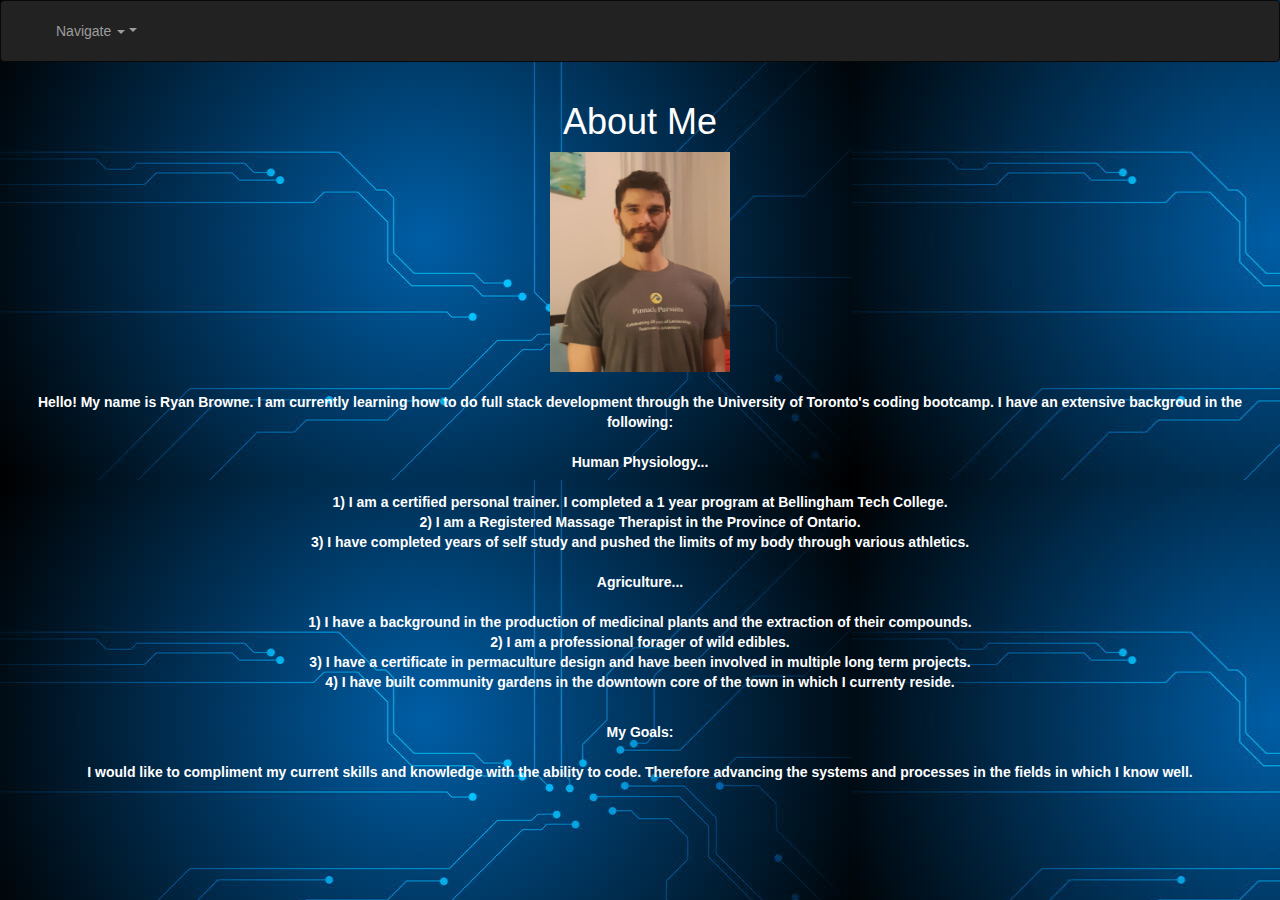
<file: index.html>
<!DOCTYPE html>
<html lang="en">
<head>
    <link rel="stylesheet" href="https://stackpath.bootstrapcdn.com/bootstrap/4.5.2/css/bootstrap.min.css" integrity="sha384-JcKb8q3iqJ61gNV9KGb8thSsNjpSL0n8PARn9HuZOnIxN0hoP+VmmDGMN5t9UJ0Z" crossorigin="anonymous">
    <link rel="stylesheet" href="./style.css">
    <meta name="viewport" content="width=device-width, initial-scale=1">
   <link rel="stylesheet" href="https://maxcdn.bootstrapcdn.com/bootstrap/3.4.1/css/bootstrap.min.css">
   <script src="https://ajax.googleapis.com/ajax/libs/jquery/3.5.1/jquery.min.js"></script>
   <script src="https://maxcdn.bootstrapcdn.com/bootstrap/3.4.1/js/bootstrap.min.js"></script>
    <title>Ryan's Developer Portfolio</title>
</head>
<body style="background-image: url(./images/download.jpg)">

    
  

  <nav class="navbar navbar-inverse">
    <div class="container-fluid">
      <div class="navbar-header">  
      </div>
      <div class="collapse navbar-collapse" id="myNavbar">
        <ul class="nav navbar-nav">
          <li class="dropdown">
            <a class="dropdown-toggle" data-toggle="dropdown" href="#">Navigate <span class="caret"></span></a>
            <ul class="dropdown-menu">
              <li><a href="./portfolio.html">Portfolio</a></li>
              <li><a href="./contact.html">Contact</a></li>
              <li><a href="./index.html">About Me</a></li>
            </ul>
          </li>
        </ul>
      </div>
    </div>
  </nav>
    
      <div class="container-fluid">
        
        <div class="row">
          <div class="col-sm-12 col-md-12 col-lg-12 align" style= "color:white;" >
            <h1>About Me</h1>
           <img src="./images/50510645_102984787488409_2384067136906592256_o.jpg" width="180px" height="220px"
           /> <p><b><br>Hello! My name is Ryan Browne. I am currently learning how to do full stack development
             through the University of Toronto's coding bootcamp. I have an extensive backgroud in the following:<br><br>Human Physiology...<br><br>
             1) I am a certified personal trainer. I completed a 1 year program at Bellingham Tech College.<br>
             2) I am a Registered Massage Therapist in the Province of Ontario.<br>
             3) I have completed years of self study and pushed the limits of my body through various athletics.<br><br>Agriculture...<br><br>
             1) I have a background in the production of medicinal plants and the extraction of their compounds.<br>
             2) I am a professional forager of wild edibles.<br>
             3) I have a certificate in permaculture design and have been involved in multiple long term projects.<br>
             4) I have built community gardens in the downtown core of the town in which I currenty reside.<br></div></div>
             
             
               
                  <div class="row">
                  <div class="col-sm-12 col-md-12 col-lg-12 align" style= "color:white;">
                  <p><br>My Goals:<br><br>
                  I would like to compliment my current skills and knowledge with the ability to code. Therefore advancing the systems and processes in the fields in which I know well.</p></div></div>

      </div>
    </div>
     


</body>

</html>
</file>
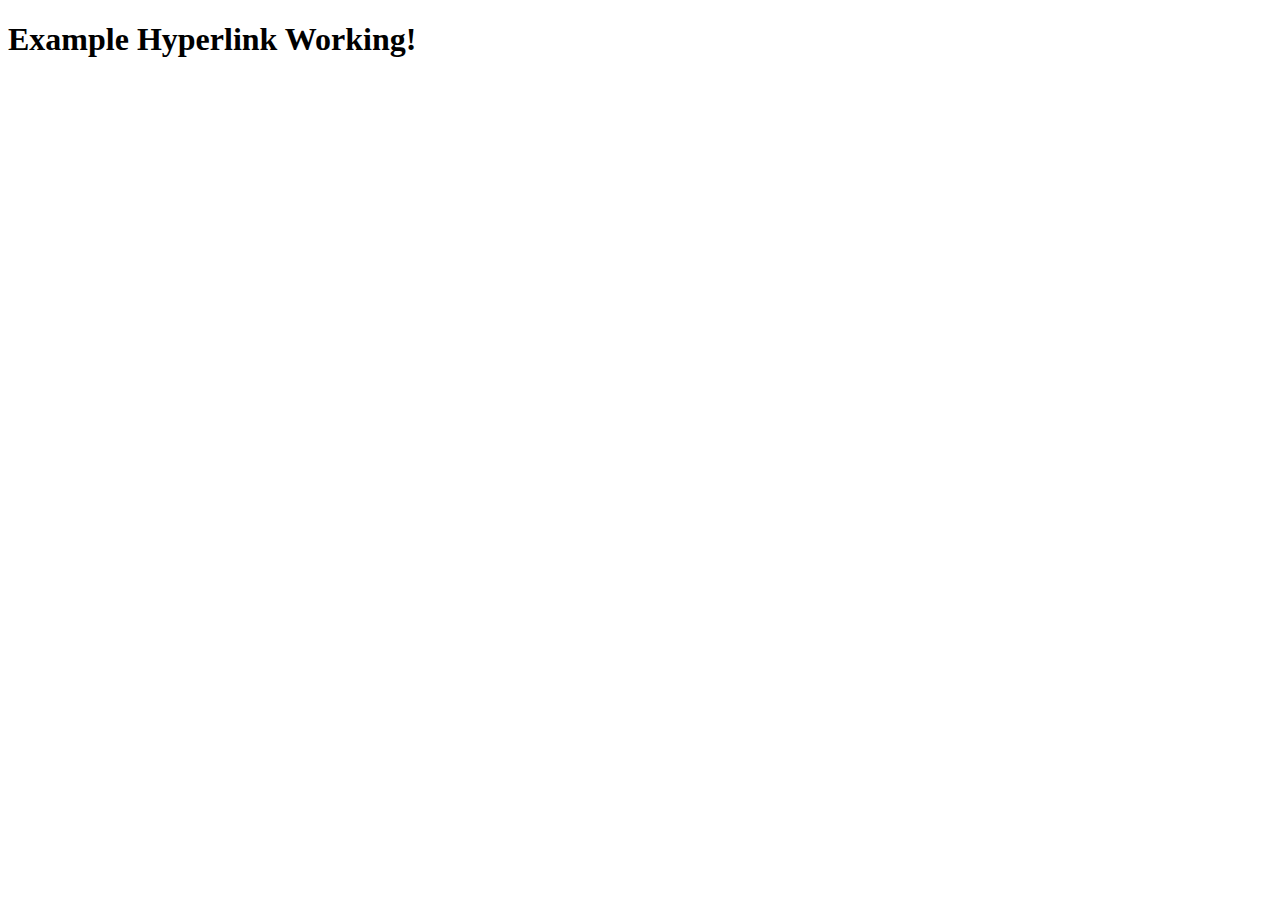
<file: examplehl.html>
<!DOCTYPE html>
<html lang="en">
<head>
    <meta charset="UTF-8">
    <meta name="viewport" content="width=device-width, initial-scale=1.0">
    <title>Example Hyperlink</title>
</head>
<body>
    <h1><b>Example Hyperlink Working!</b></h1>
</body>
</html>
</file>
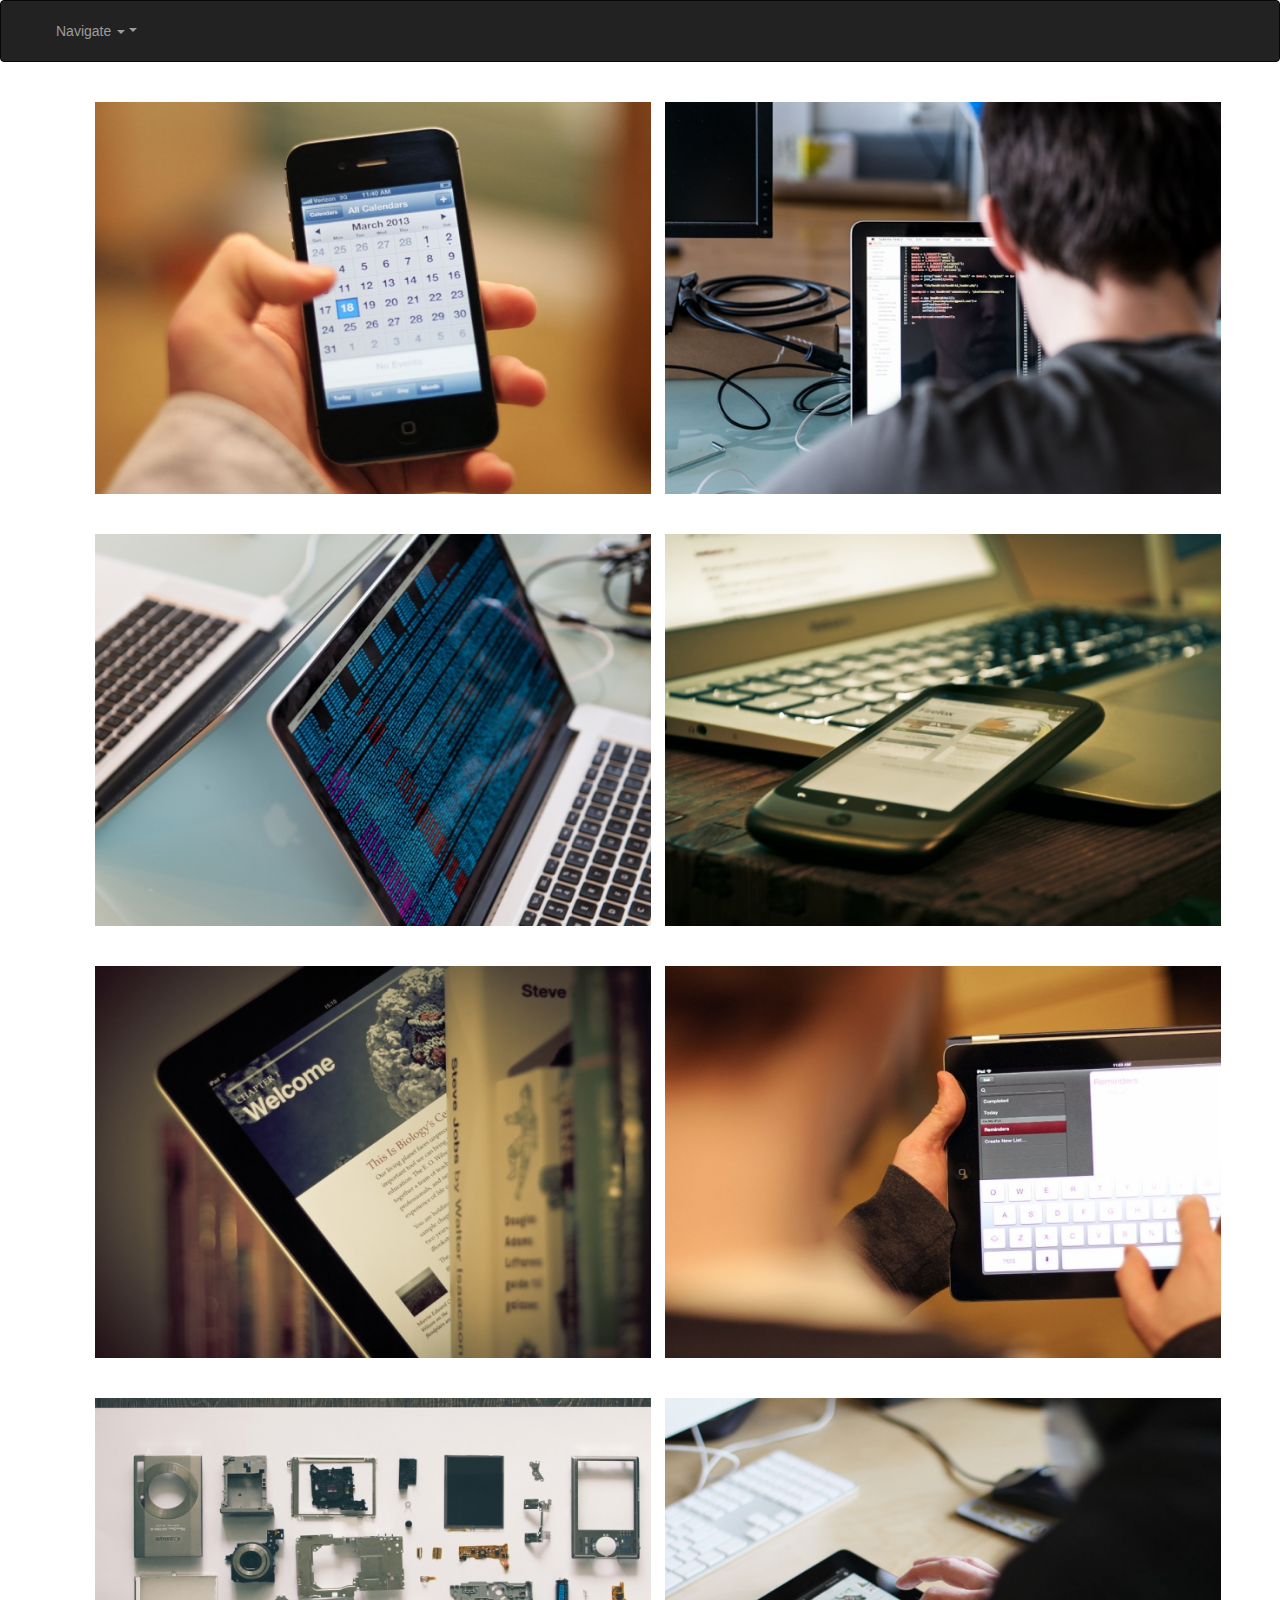
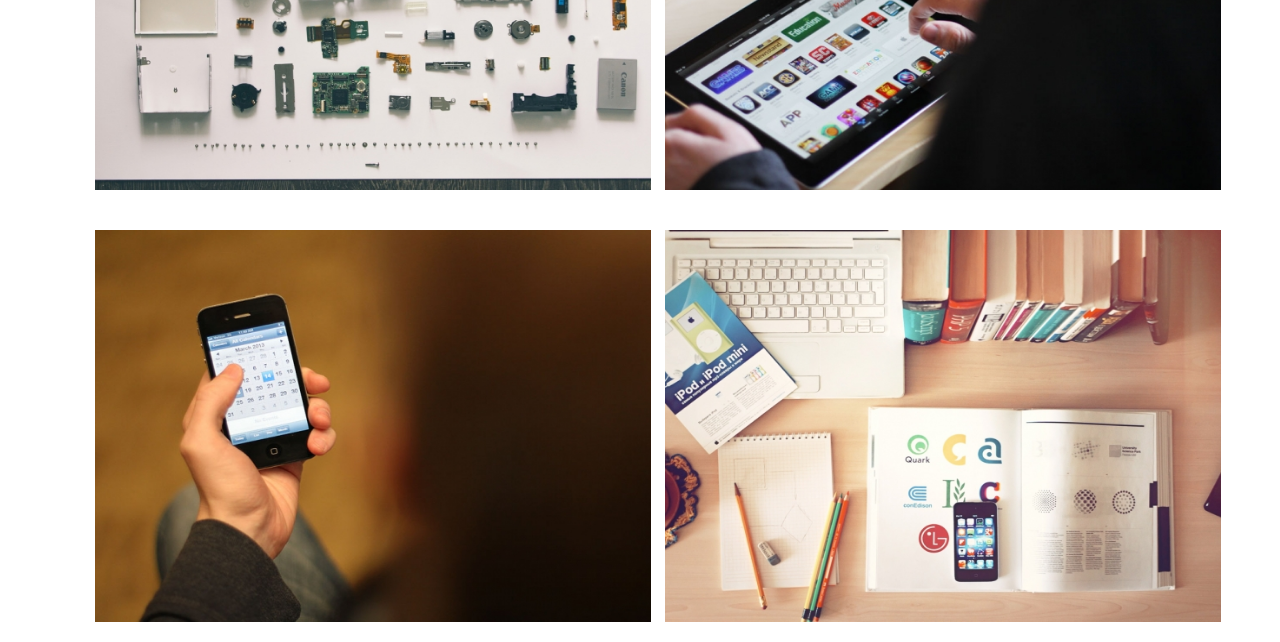
<file: portfolio.html>
<!DOCTYPE html>
<html lang="en">
<head>
    <link rel="stylesheet" href="https://stackpath.bootstrapcdn.com/bootstrap/4.5.2/css/bootstrap.min.css" integrity="sha384-JcKb8q3iqJ61gNV9KGb8thSsNjpSL0n8PARn9HuZOnIxN0hoP+VmmDGMN5t9UJ0Z" crossorigin="anonymous">
    <link rel="stylesheet" href="./style.css">
    <meta name="viewport" content="width=device-width, initial-scale=1">
   <link rel="stylesheet" href="https://maxcdn.bootstrapcdn.com/bootstrap/3.4.1/css/bootstrap.min.css">
   <script src="https://ajax.googleapis.com/ajax/libs/jquery/3.5.1/jquery.min.js"></script>
   <script src="https://maxcdn.bootstrapcdn.com/bootstrap/3.4.1/js/bootstrap.min.js"></script>
    <title>Ryan's Developer Portfolio</title>
</head>
<body style="background-image: url(https://external-content.duckduckgo.com/iu/?u=http%3A%2F%2Fwww.clker.com%2Fcliparts%2F1%2F9%2Fa%2F7%2F1391321834608708150fractals.jpg&f=1&nofb=1)">

    <nav class="navbar navbar-inverse">
        <div class="container-fluid">
          <div class="navbar-header">  
          </div>
          <div class="collapse navbar-collapse" id="myNavbar">
            <ul class="nav navbar-nav">
              <li class="dropdown">
                <a class="dropdown-toggle" data-toggle="dropdown" href="#">Navigate <span class="caret"></span></a>
                <ul class="dropdown-menu">
                  <li><a href="./portfolio.html">Portfolio</a></li>
                  <li><a href="./contact.html">Contact</a></li>
                  <li><a href="./index.html">About Me</a></li>
                </ul>
              </li>
            </ul>
          </div>
        </div>
      </nav>
        

    <div class="container">

    
            <div class="row">
         <div class= "col-sm-12 col-md-6 col-lg-6;"><img src=".\images\placeimg_640_480_tech (3).jpg" class="portimages"/></div>
         <div class="col-sm-12 col-md-6 col-lg-4;"><img src=".\images\placeimg_640_480_tech (5).jpg" class="portimages"/></div>
   </div>

   <div class="row">
    <div class= "col-sm-12 col-md-6 col-lg-6;"><img src=".\images\placeimg_640_480_tech (1).jpg" class="portimages" /></div>
    <div class= "col-sm-12 col-md-6 col-lg-6;"><img src=".\images\placeimg_640_480_tech (2).jpg" class="portimages" /></div>
</div>

    <div class="row">
    
    <div class= "col-sm-12 col-md-6 col-lg-4;"><img src=".\images\placeimg_640_480_tech (6).jpg" class="portimages"/></div>
    <div class= "col-sm-12 col-md-6 col-lg-4;"><img src=".\images\placeimg_640_480_tech (4).jpg" class="portimages"/></div>
</div>

<div class="row">
    <div class= "col-sm-12 col-md-6 col-lg-4;"><img src=".\images\placeimg_640_480_tech (8).jpg" class="portimages"/></div>
    <div class= "col-sm-12 col-md-6 col-lg-4;"><img src=".\images\placeimg_640_480_tech (9).jpg" class="portimages"/></div>
</div>
    <div class="row">
        <div class="col-sm-12 col-md-6 col-lg-4;"><img src=".\images\placeimg_640_480_tech (7).jpg" class="portimages"/></div>
        <div class="col-sm-12 col-md-6 col-lg-4;"><img src=".\images\placeimg_640_480_tech.jpg" class="portimages"/></div>
</div>
  </div>
    
</body>
</html>
</file>
<file: style.css>
h1 {
    color: red;
    text-align: center;
  }

  .right {
    float: right;
  }

li {color:red}

.navtext {color:yellow}

.portimages {
  padding-top: 20px;
  padding-right: 10px;
  padding-bottom: 20px;
  padding-left: 10px;
  width:576px;
  height:432px;
}

.align
{text-align: center;}

.area {
  cols:40;
  rows:5;
}
</file>
